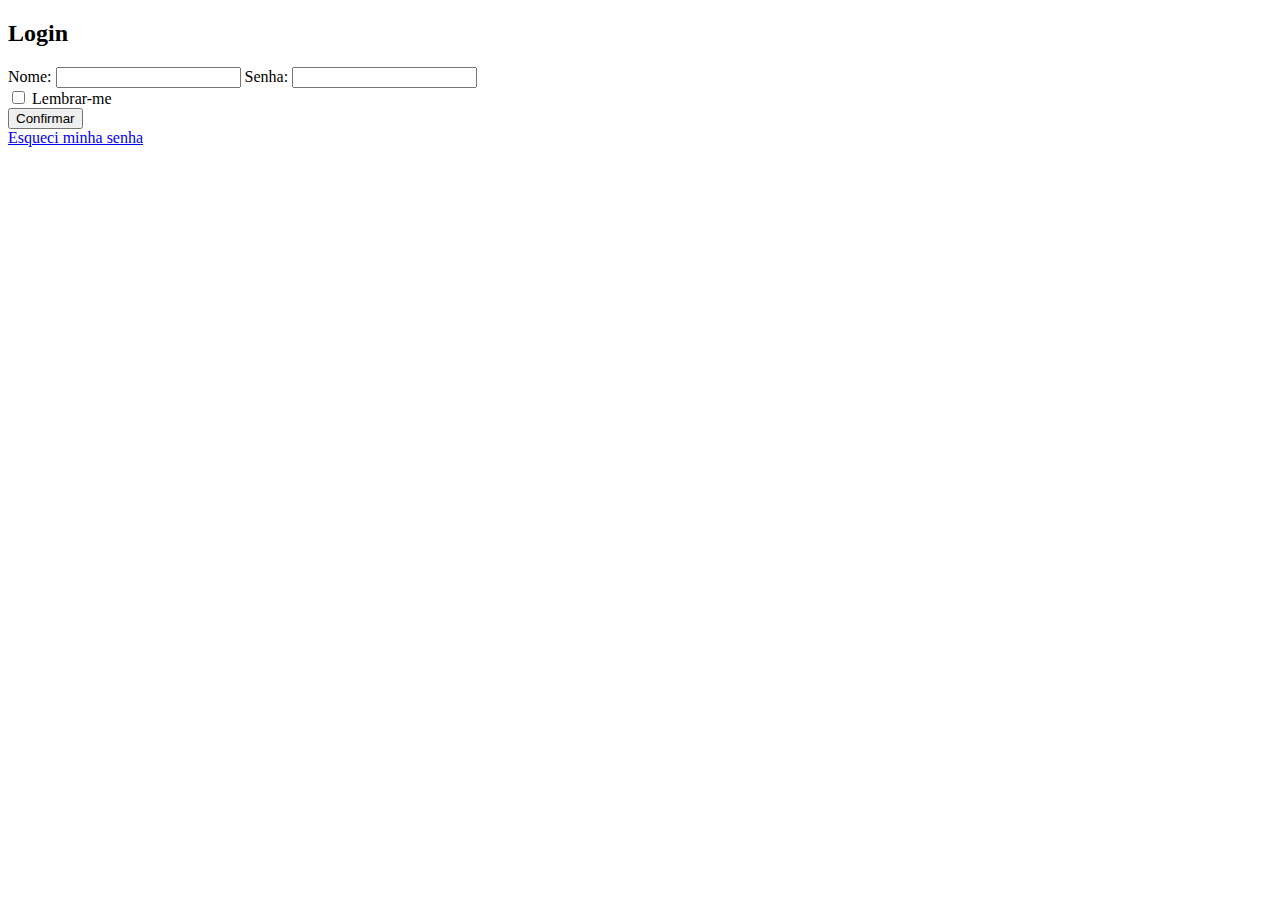
<file: aula-01/login.html>
<!DOCTYPE html>
<html lang="pt-br">
<head>
    <meta charset="UTF-8">
    <meta name="viewport" content="width=device-width, initial-scale=1.0">
    <title>Tela de Login</title>
</head>
<body>
    <div class="container">
        <h2>Login</h2>
        <form>
            <label for="nome">Nome:</label>
            <input type="text" id="nome" name="nome" required>

            <label for="senha">Senha:</label>
            <input type="password" id="senha" name="senha" required>

            <div class="remember-me">
                <input type="checkbox" id="lembrar" name="lembrar">
                <label for="lembrar">Lembrar-me</label>
            </div>

            <button type="submit">Confirmar</button>

            <div class="forgot-password">
                <a href="#">Esqueci minha senha</a>
            </div>
        </form>
    </div>
</body>
</html>
</file>
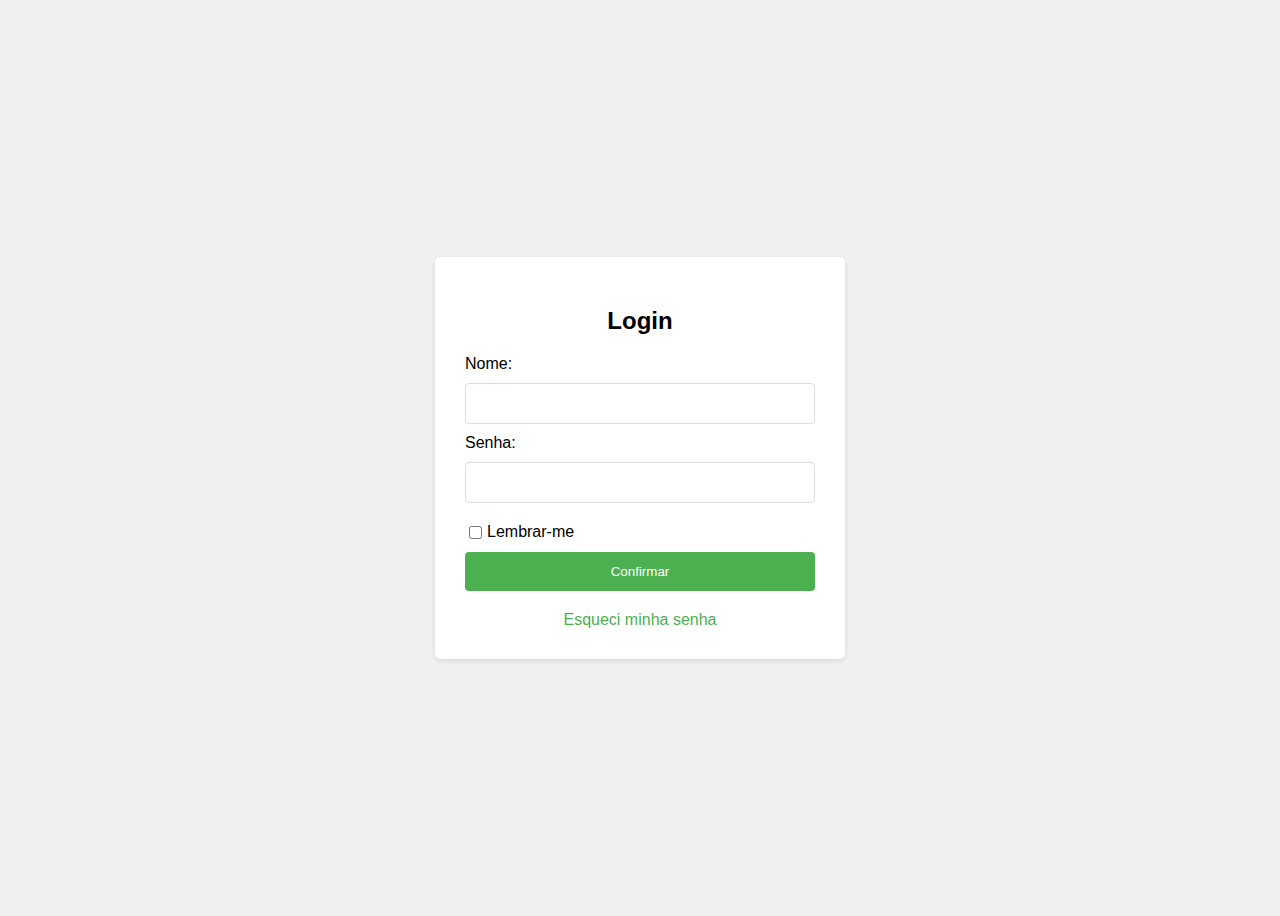
<file: aula-01/login2.html>
<!DOCTYPE html>
<html lang="pt-br">
<head>
    <meta charset="UTF-8">
    <meta name="viewport" content="width=device-width, initial-scale=1.0">
    <title>Tela de Login</title>
    <style>
        body {
            font-family: sans-serif;
            display: flex;
            justify-content: center;
            align-items: center;
            min-height: 100vh;
            background-color: #f0f0f0;
        }

        .container {
            background-color: #fff;
            padding: 30px;
            border-radius: 5px;
            box-shadow: 0 2px 5px rgba(0, 0, 0, 0.1);
            width: 350px;
        }

        h2 {
            text-align: center;
            margin-bottom: 20px;
        }

        input[type="text"],
        input[type="password"] {
            width: 100%;
            padding: 12px;
            margin: 10px 0;
            border: 1px solid #ddd;
            border-radius: 4px;
            box-sizing: border-box;
        }

        button {
            background-color: #4CAF50;
            color: white;
            padding: 12px 20px;
            margin: 10px 0;
            border: none;
            border-radius: 4px;
            cursor: pointer;
            width: 100%;
        }

        button:hover {
            background-color: #45a049;
        }

        .forgot-password {
            text-align: center;
            margin-top: 10px;
        }

        .forgot-password a {
            color: #4CAF50;
            text-decoration: none;
        }

        .remember-me {
            display: flex;
            align-items: center;
            margin-top: 10px;
        }

        .remember-me input[type="checkbox"] {
            margin-right: 5px;
        }
    </style>
</head>
<body>
    <div class="container">
        <h2>Login</h2>
        <form>
            <label for="nome">Nome:</label>
            <input type="text" id="nome" name="nome" required>

            <label for="senha">Senha:</label>
            <input type="password" id="senha" name="senha" required>

            <div class="remember-me">
                <input type="checkbox" id="lembrar" name="lembrar">
                <label for="lembrar">Lembrar-me</label>
            </div>

            <button type="submit">Confirmar</button>

            <div class="forgot-password">
                <a href="#">Esqueci minha senha</a>
            </div>
        </form>
    </div>
</body>
</html>
</file>
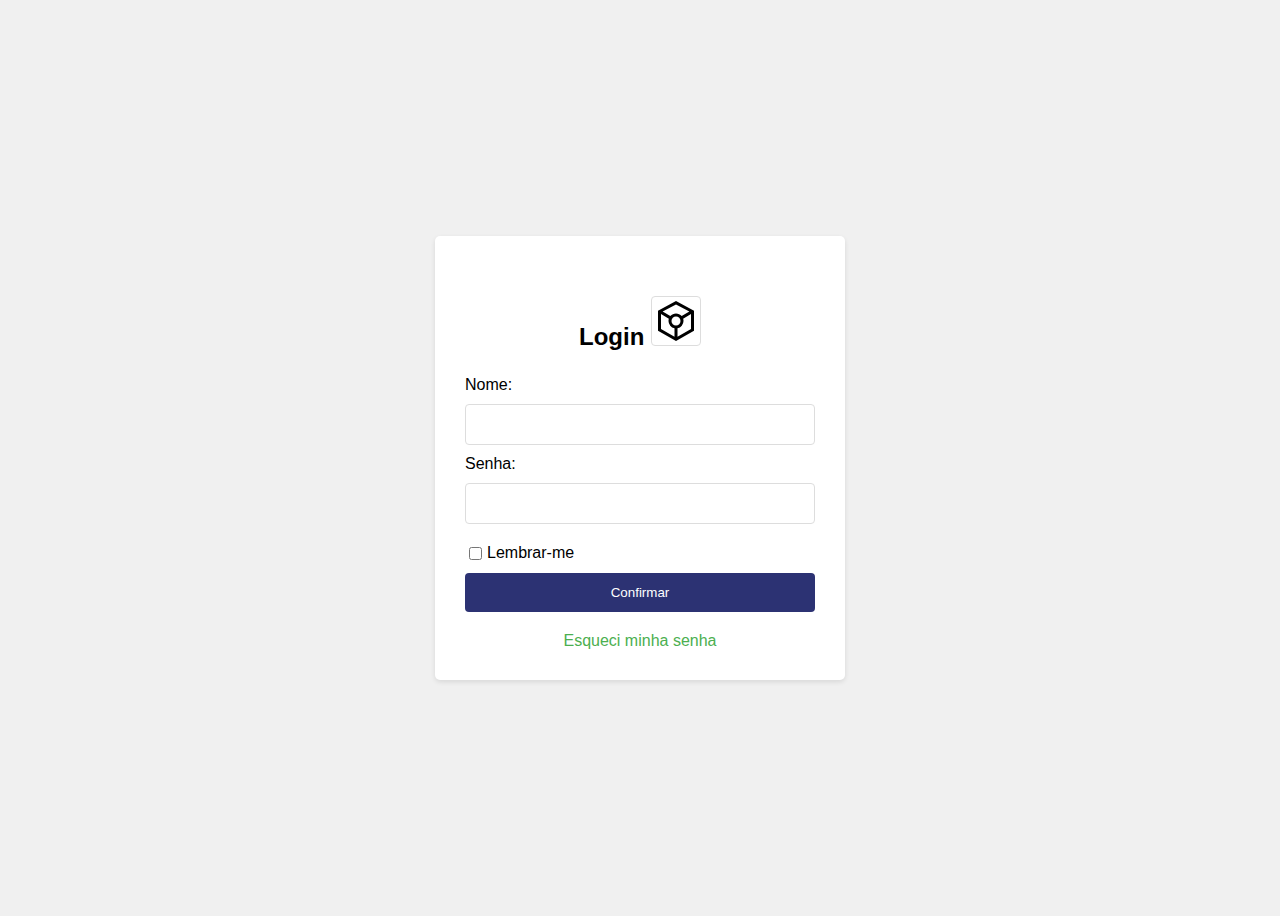
<file: aula-01/html_css/login.html>
<!DOCTYPE html>
<html lang="pt-br">
<head>
    <meta charset="UTF-8">
    <meta name="viewport" content="width=device-width, initial-scale=1.0">
    <title>Tela de Login </title>
    <link rel="stylesheet" href="styles.css">
    <link rel="stylesheet" href="https://fonts.googleapis.com/icon?family=Material+Icons">
</head>
<body>
    <div class="container">
        <h2>Login <i class="material-icons"><svg xmlns="http://www.w3.org/2000/svg" height="48px" viewBox="0 -960 960 960" width="48px" fill="#000000"><path d="M480-80 120-286v-399l360-195 360 195v399L480-80ZM366-578q23-23 52.5-37.5T480-630q32 0 61.5 14.5T594-578l153-90-267-142-267 142 153 90Zm84 412v-167q-52-14-86-54t-34-93q0-11 1.5-22.5T337-525l-157-93v297l270 155Zm30-224q38 0 64-26t26-64q0-38-26-64t-64-26q-38 0-64 26t-26 64q0 38 26 64t64 26Zm30 224 270-155v-297l-157 93q4 11 5.5 22.5T630-480q0 53-34 93t-86 54v167Z"/></svg></i></h2>
        <form>
            <label for="nome">Nome:</label>
            <input type="text" id="nome" name="nome" required>

            <label for="senha">Senha:</label>
            <input type="password" id="senha" name="senha" required>

            <div class="remember-me">
                <input type="checkbox" id="lembrar" name="lembrar">
                <label for="lembrar">Lembrar-me</label>
            </div>

            <button type="submit">Confirmar</button>

            <div class="forgot-password">
                <a href="#">Esqueci minha senha</a>
            </div>
        </form>
    </div>
</body>
</html>
</file>
<file: aula-01/html_css/styles.css>
body {
    font-family: sans-serif;
    display: flex;
    justify-content: center;
    align-items: center;
    min-height: 100vh;
    background-color: #f0f0f0;
}

.container {
    background-color: #fff;
    padding: 30px;
    border-radius: 5px;
    box-shadow: 0 2px 5px rgba(0, 0, 0, 0.1);
    width: 350px;
}
.material-icons {
    text-align: center;
    display: flex;
    justify-content: center;
    align-items: center;
    margin: 10px 0;
    border: 1px solid #ddd;
    border-radius: 4px;
    box-sizing: border-box;
}

h2 {
    text-align: center;
    margin-bottom: 20px;
}


input[type="text"],
input[type="password"] {
    width: 100%;
    padding: 12px;
    margin: 10px 0;
    border: 1px solid #ddd;
    border-radius: 4px;
    box-sizing: border-box;
}

button {
    background-color: #2c3273;
    color: white;
    padding: 12px 20px;
    margin: 10px 0;
    border: none;
    border-radius: 4px;
    cursor: pointer;
    width: 100%;
}

button:hover {
    background-color: #9c281b;
}

.forgot-password {
    text-align: center;
    margin-top: 10px;
}

.forgot-password a {
    color: #4CAF50;
    text-decoration: none;
}

.remember-me {
    display: flex;
    align-items: center;
    margin-top: 10px;
}

.remember-me input[type="checkbox"] {
    margin-right: 5px;
}
</file>
